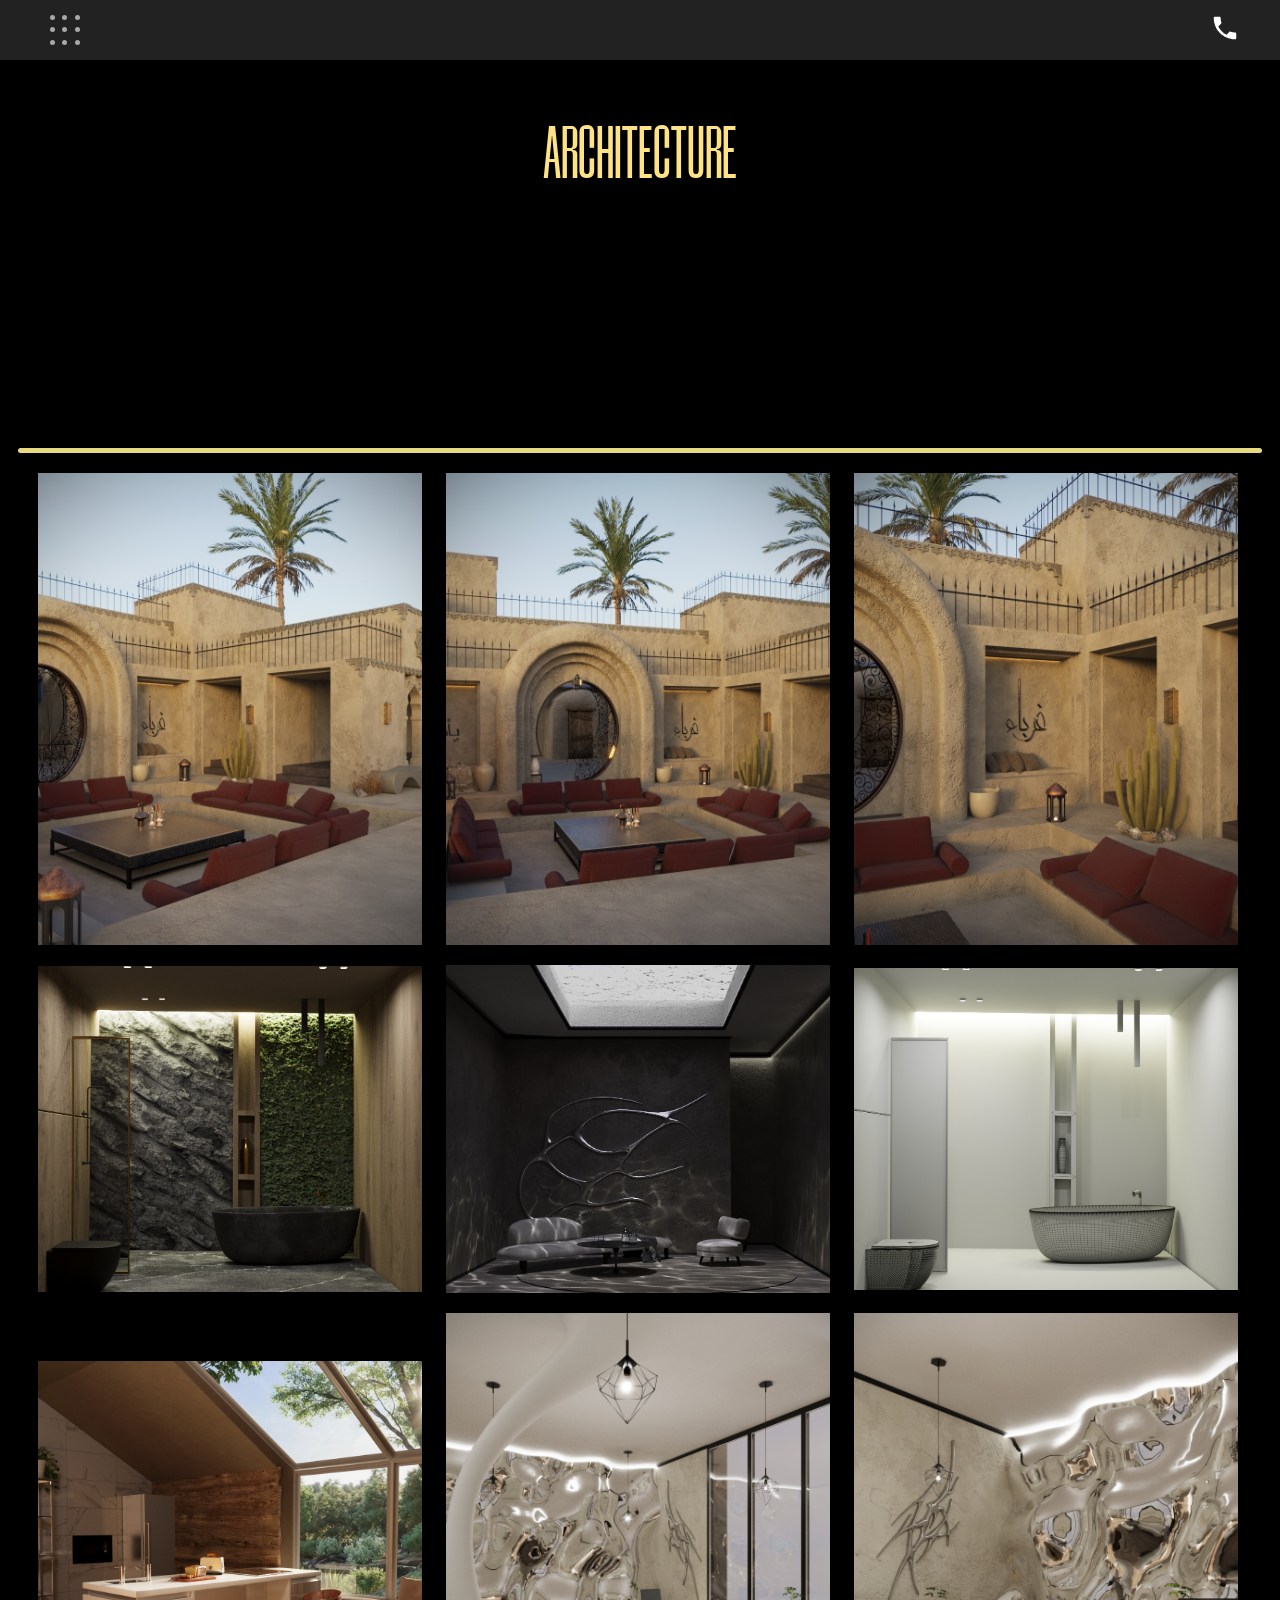
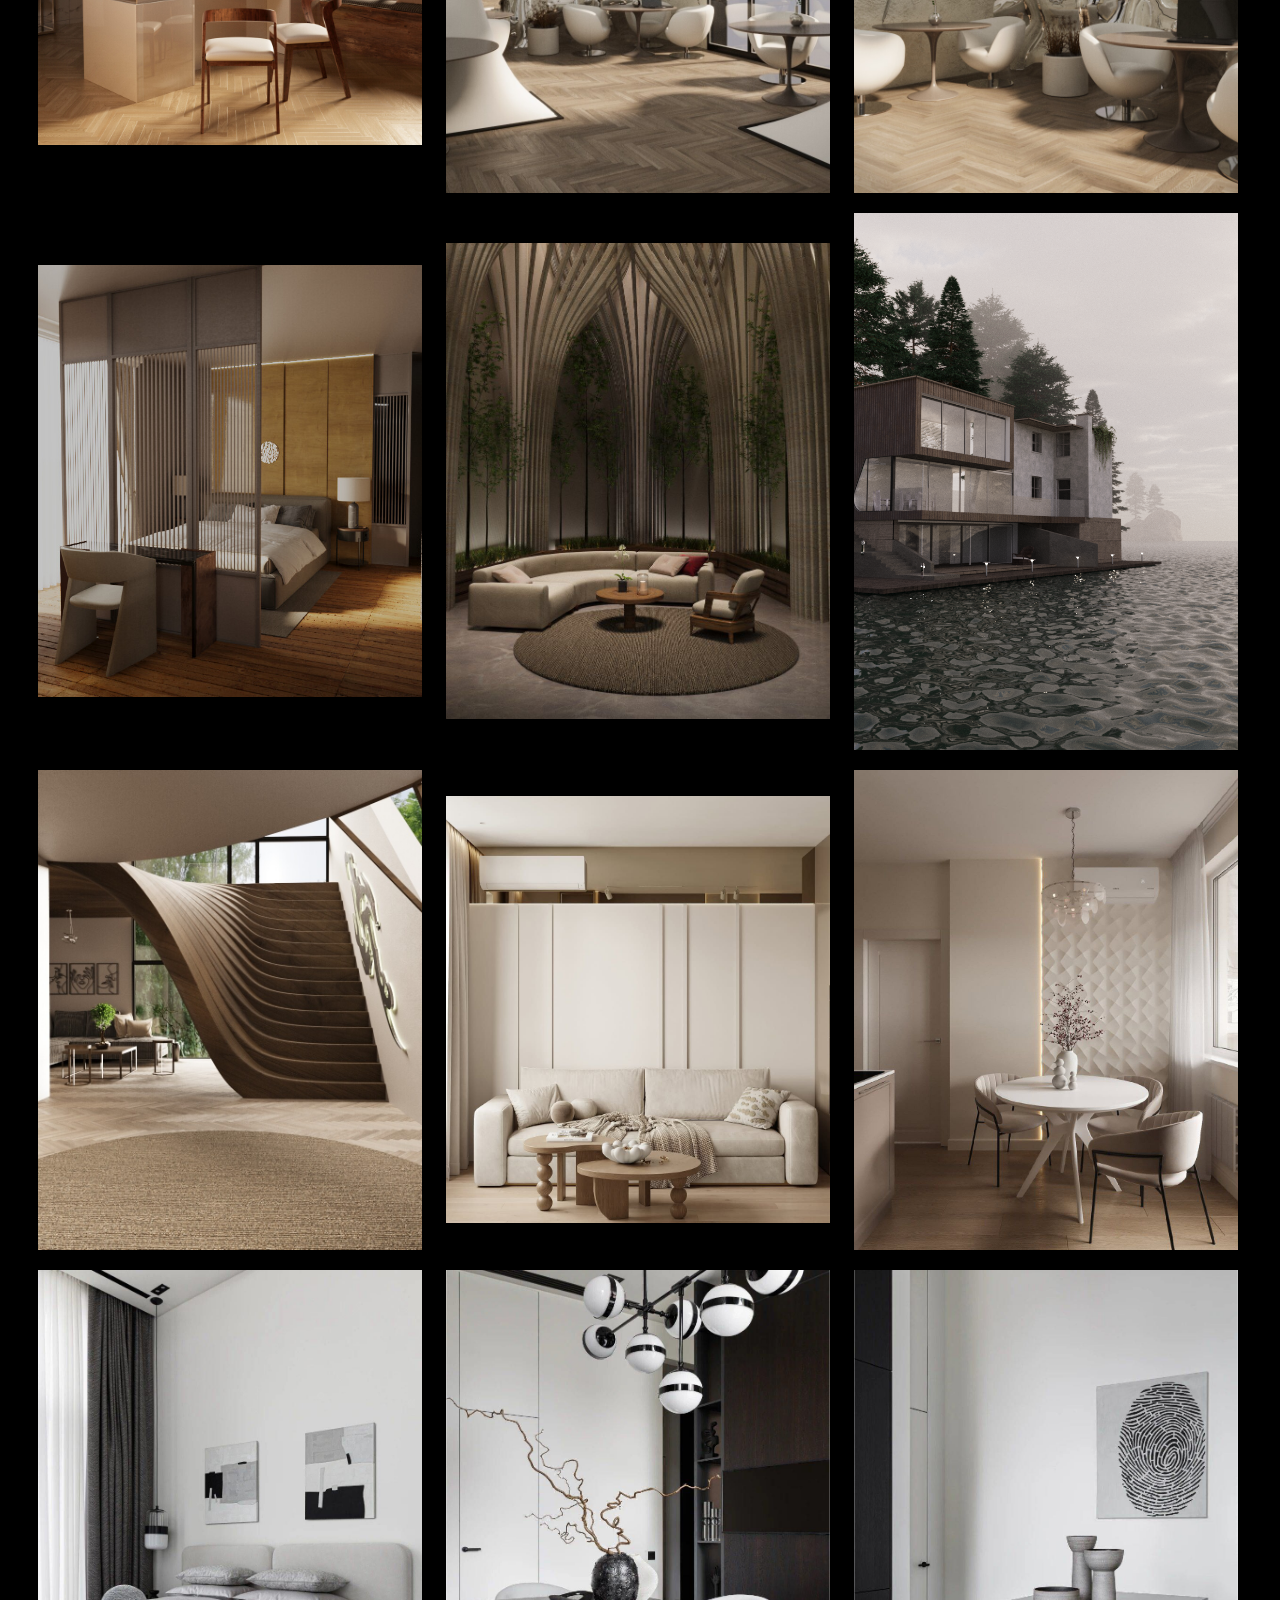
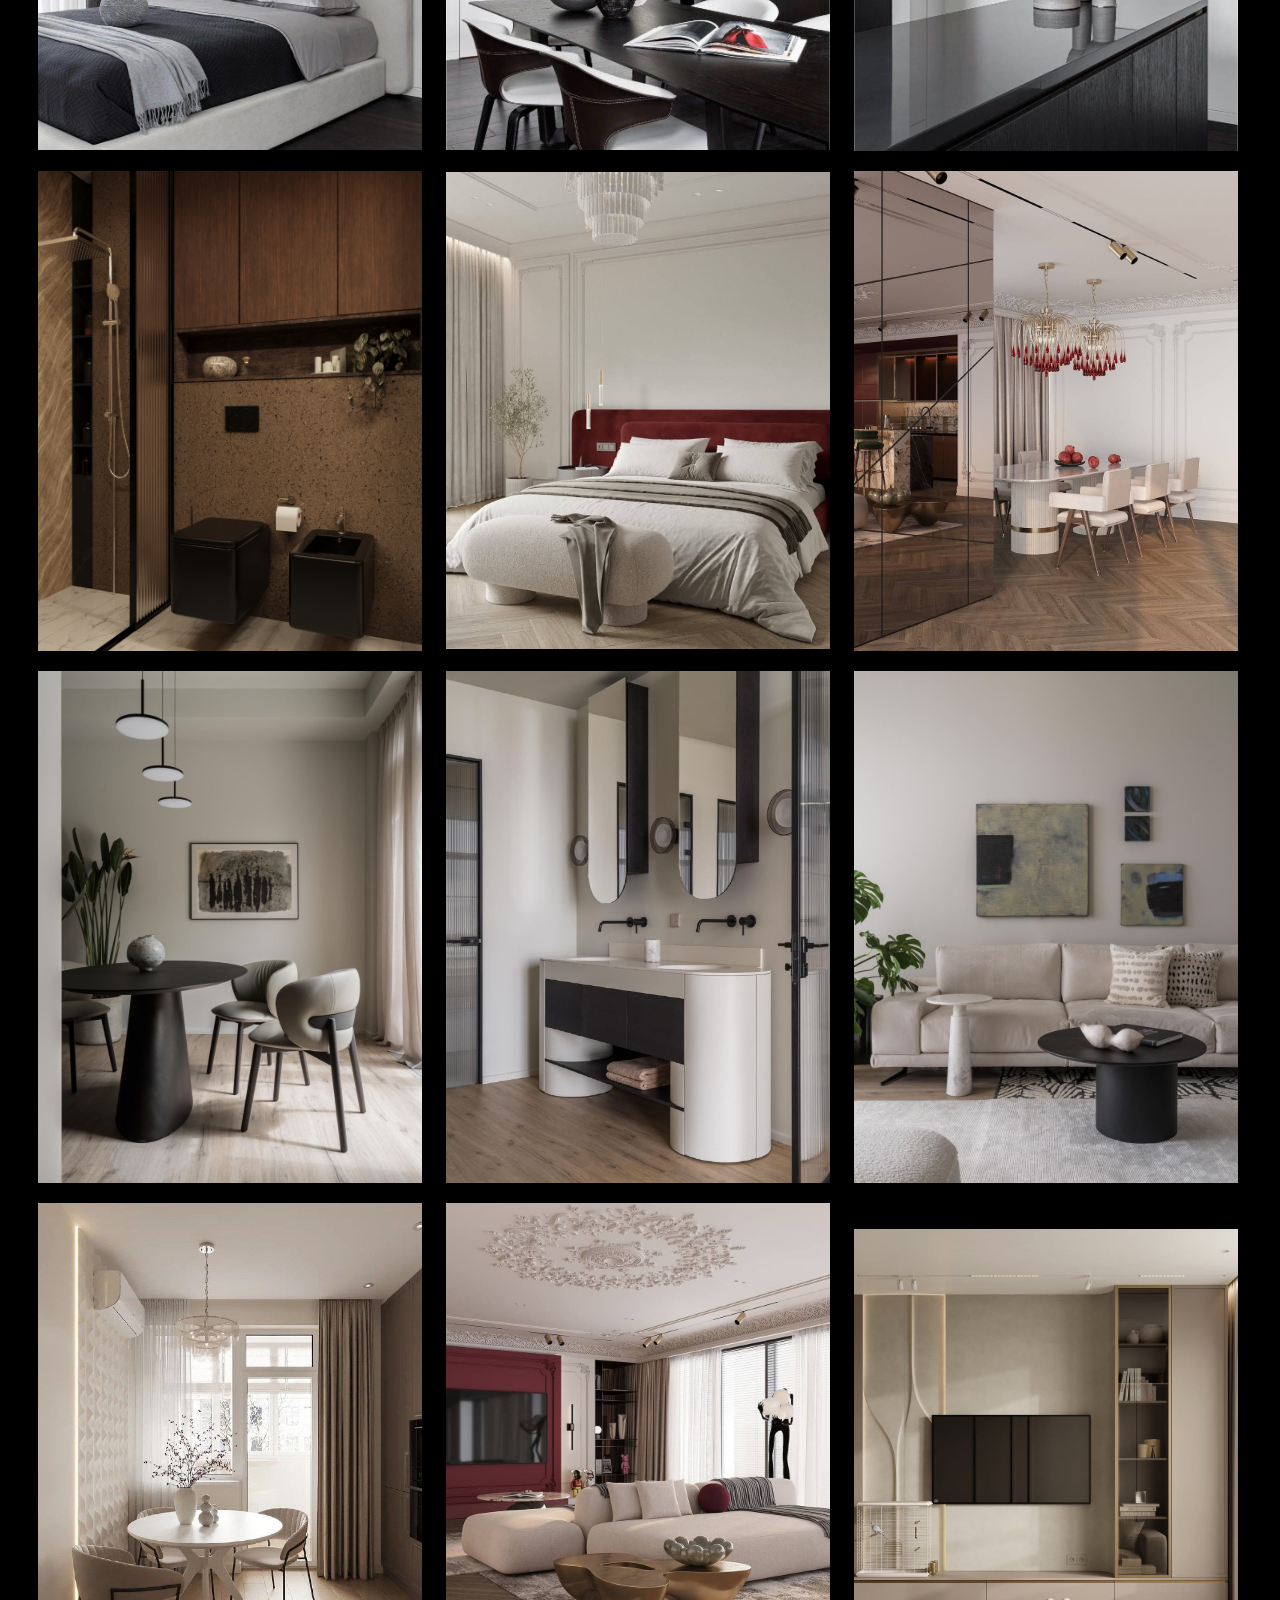
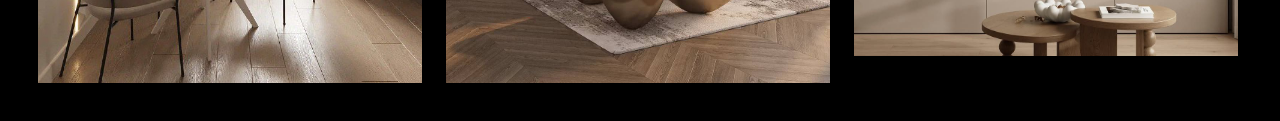
<file: page-architecture.html>
<!DOCTYPE html>
<html lang="en">

<head>
    <meta charset="UTF-8">
    <meta name="viewport" content="width=device-width, initial-scale=1.0">
    <title>Architecture</title>
    <link rel="stylesheet" href="style.css">
</head>

<body>
    <header class="hero2">


        <!-- Бургер -->
        <div class="upper-menu">
            <div class="icon nav-icon-1">
                <span></span>
                <span></span>
                <span></span>
                <span></span>
                <span></span>
                <span></span>
                <span></span>
                <span></span>
                <span></span>
            </div>
            <div>
                <svg class="contact-icon" xmlns="http://www.w3.org/2000/svg" width="30px" height="30px" viewBox="0 0 24 24">
                    <title>baseline-phone</title>
                    <path fill="currentColor" d="M6.62 10.79c1.44 2.83 3.76 5.14 6.59 6.59l2.2-2.2c.27-.27.67-.36 1.02-.24c1.12.37 2.33.57 3.57.57c.55 0 1 .45 1 1V20c0 .55-.45 1-1 1c-9.39 0-17-7.61-17-17c0-.55.45-1 1-1h3.5c.55 0 1 .45 1 1c0 1.25.2 2.45.57 3.57c.11.35.03.74-.25 1.02z" />
                </svg>
                <div class="contact-bar">
                    <a href="https://www.instagram.com/nestle1._?utm_source=qr&stkn=MWVmbjVmZHRwcTJueg=="><img src="media/Instagram_logo_2022.png" alt="Контакты"></a>
                    <a href="https://t.me/nastasia1029"><img src="media/android-chrome-192x192 (1).png" alt="Контакты"></a>
                    <a href="https://www.tiktok.com/@e1tsen"><img src="media/Tiktok_icon.svg.png" alt="Контакты"></a>
                </div>
            </div>

        </div>

        <!-- Выезжающая панель -->
        <nav class="sidebar" id="sidebar">
            <ul>
                <li><a href="index.html">Main</a></li>
      <li><a href="page-animation.html">Animation</a></li>
      <li><a href="page-architecture.html">Architeture</a></li>
      <li><a href="page-characters.html">Characters</a></li>
      <li><a href="page-art.html">Art and Products</a></li>
            </ul>
        </nav>



        <div class="hero-content">
            <div class="hero-title">ARCHITECTURE</div>
        </div>


    </header>
    <div class="divider"></div>
    <video class="hero-video2" autoplay muted playsinline loop>
        <source src="media/lv_0_20261021230217.mp4" type="video/webm">
    </video>
    <div class="grid-image">

        <img src="media/architecture/-1.jpg" alt="">
        <img src="media/architecture/-2.jpg" alt="">
        <img src="media/architecture/-3.jpg" alt="">

        <img src="media/architecture/-picsart-23-12-16-22-23-38-052.jpg" alt="">
        <img src="media/architecture/-.jpg" alt="">
        <img src="media/architecture/-bath.jpg" alt="">

        <img src="media/architecture/-kitchen-main.jpg" alt="">


        <img src="media/architecture/-main-room (1).jpg" alt="">
        <img src="media/architecture/-main-room.jpg" alt="">
        <img src="media/architecture/-microsoftteams-image.jpg" alt="">

        <img src="media/architecture/-34382fe9-edaf-41d2-8eac-e9698dbb5f44.jpg" alt="">
        <img src="media/architecture/unnamed.png" alt="">
        <img src="media/architecture/-room.jpg" alt="">

        <img src="media/architecture/unnamed (1).jpg" alt="">
        <img src="media/architecture/unnamed (10).jpg" alt="">
        <img src="media/architecture/unnamed (11).jpg" alt="">


        <img src="media/architecture/unnamed (12).jpg" alt="">
        <img src="media/architecture/unnamed (13).jpg" alt="">


        <img src="media/architecture/unnamed (2).png" alt="">
        <img src="media/architecture/unnamed (3).jpg" alt="">
        <img src="media/architecture/unnamed (7).jpg" alt="">

        <img src="media/architecture/unnamed (5).jpg" alt="">
        <img src="media/architecture/unnamed (6).jpg" alt="">
        <img src="media/architecture/unnamed (4).jpg" alt="">

        <img src="media/architecture/unnamed (8).jpg" alt="">
        <img src="media/architecture/unnamed (9).jpg" alt="">
        <img src="media/architecture/unnamed.jpg" alt="">


    </div>

</body>
<script>

    const icon = document.querySelector('.nav-icon-1');
    const sidebar = document.getElementById('sidebar');
    const contactIcon = document.querySelector('.contact-icon');
    const contactBar = document.querySelector('.contact-bar');

    icon.addEventListener('click', () => {
        sidebar.classList.toggle("open");
    });

    const icons = document.querySelectorAll('.icon');
    icons.forEach(icon => {
        icon.addEventListener('click', (event) => {
            icon.classList.toggle("open");
        });
    });
    contactIcon.addEventListener('click', (event) => {
        contactBar.classList.toggle("open");
    })


    const btn = document.querySelector('.dropdown-btn');
    const menu = document.querySelector('.dropdown-menu');

    btn.addEventListener('click', () => {
        if (menu.classList.contains('active')) {
            menu.style.maxHeight = 0;
            menu.classList.remove('active');
        } else {
            menu.style.maxHeight = menu.scrollHeight + "px";
            menu.classList.add('active');
        }
    });

</script>

</html>
</file>
<file: style.css>
@font-face {
    font-family: 'Galgo';
    src: url('Galgo.ttf') format('truetype');
    font-weight: normal;
    font-style: normal;
}

@font-face {
    font-family: 'Grotesk';
    src: url('FamiljenGrotesk-VariableFont_wght.ttf') format('truetype');
    font-weight: normal;
    font-style: normal;
}

body {
    font-family: 'Galgo', sans-serif;
    background: #000000;
    padding: 10px;
}

.hero {

    width: 100%;
    height: 100vh;

}

.hero2 {
    position: relative;
    width: 100%;


}

.hero-title {
    font-size: 80px;
    transition: text-shadow 0.4s ease, color 0.4s ease;
}


.hero-title:hover {
    color: #ffffff;
    text-shadow: 0 0 10px rgba(235, 166, 47, 0.9),
        0 0 20px rgba(238, 181, 57, 0.7),
        0 0 30px rgba(234, 131, 47, 0.5);
}

/* Видео как фон */
.hero-video {
    position: absolute;
    top: 0;
    left: 0;
    width: 100%;
    z-index: -1;
    filter: brightness(0.6);
}


/* Контент поверх */
.hero-content {
    position: relative;
    z-index: 2;
    text-align: center;
    color: #fde384;
    height: 100%;
    display: flex;
    flex-direction: column;
    margin-top: 100px;
    justify-content: space-between;
}

.upper-menu {
    position: fixed;
    top: 0;
    left: 0;
    width: 100%;
    height: 60px;
    background: rgba(170, 170, 170, 0.2);
    backdrop-filter: blur(8px);
    display: flex;
    justify-content: space-between;
    align-items: center;
    padding: 0 40px;
    z-index: 4;
    color: #fff;
}

.nav-icon-1 {
    width: 30px;
    height: 30px;
    position: relative;
    transition: .1s;
    margin: 10px 10px;
    cursor: pointer;
    display: inline-block;
    z-index: 2;
}

.contact-icon {
    height: 30px;
    padding-right: 80px;
    right: 100px;
    top: 15px
}

.nav-icon-1 span {
    width: 5px;
    height: 5px;
    background-color: #a8a8a8;
    display: block;
    border-radius: 50%;
    position: absolute;

}

.nav-icon-1:hover span {
    transform: scale(1.2);
    transition: 350ms cubic-bezier(.8, .5, .2, 1.4);
}

.nav-icon-1 span:nth-child(1) {
    left: 0;
    top: 0;
}

.nav-icon-1 span:nth-child(2) {
    left: 12px;
    top: 0;
}

.nav-icon-1 span:nth-child(3) {
    right: 0;
    top: 0;
}

.nav-icon-1 span:nth-child(4) {
    left: 0;
    top: 12px;
}

.nav-icon-1 span:nth-child(5) {
    position: absolute;
    left: 12px;
    top: 12px;
}

.nav-icon-1 span:nth-child(6) {
    right: 0px;
    top: 12px;
}

.nav-icon-1 span:nth-child(7) {
    left: 0px;
    bottom: 0px;
}

.nav-icon-1 span:nth-child(8) {
    position: absolute;
    left: 12px;
    bottom: 0px;
}

.nav-icon-1 span:nth-child(9) {
    right: 0px;
    bottom: 0px;
}

.nav-icon-1.open {
    transform: rotate(180deg);
    cursor: pointer;
    transition: .2s cubic-bezier(.8, .5, .2, 1.4);
}

.nav-icon-1.open span {
    border-radius: 50%;
    transition-delay: 200ms;
    transition: .5s cubic-bezier(.8, .5, .2, 1.4);
}

.nav-icon-1.open span:nth-child(2) {
    left: 6px;
    top: 6px;
}

.nav-icon-1.open span:nth-child(4) {
    left: 6px;
    top: 18px;
}

.nav-icon-1.open span:nth-child(6) {
    right: 6px;
    top: 6px;
}

.nav-icon-1.open span:nth-child(8) {
    left: 18px;
    bottom: 6px;
}

/* Кнопки */
.buttons {
    margin-top: 30px;
    padding-bottom: 100p;
    font-size: 40px;
    padding-bottom: 150px;
    color: #f5d9b0;
}

.contact-bar {
    display: flex;
    flex-direction: column;
    justify-content: space-between;
    height: 0px;
    width: 0px;
    position: absolute;
    background-color: #6d6d6d5f;
    backdrop-filter: blur(10px);
    border-radius: 10px;
    top: 60px;
    right: 120px;
    z-index: 1;
    transition: 0.4s ease;
    align-items: center;
    gap: 5px;
}

.contact-bar img {
    width: 100%
}

.contact-bar.open {
    height: 100px;
    width: 25px;
}

/* Боковая панель */
.sidebar {
    position: fixed;
    top: 0;
    left: -260px;
    /* спрятана */
    width: 260px;
    height: 100vh;
    background: rgba(0, 0, 0, 0.75);
    backdrop-filter: blur(10px);
    padding-top: 120px;
    transition: 0.4s ease;
    z-index: 3;
    font-family: 'Grotesk';
}

.sidebar.open {
    left: 0;
    /* выезжает */
}

.sidebar ul {
    list-style: none;
    padding: 0;
    margin: 0;
}

.sidebar ul li {
    margin: 20px 0;
}

.sidebar ul li a {
    color: #fff;
    font-size: 1.4rem;
    text-decoration: none;
    padding: 10px 30px;
    display: block;
    transition: 0.3s;
}

.sidebar ul li a:hover {
    background: rgba(255, 255, 255, 0.15);
    padding-left: 40px;
}

.my-image {
    display: flex;
    gap: 50px;
    align-items: center;
    background-color: #4e3c28;
    padding: 10px;

}

.my-image img {
    height: 400px;
}


.my-image .about-me {
    font-family: 'Grotesk';
    color: #b5b3b3;
    padding: 15px;
    font-size: 23px;
}

.experience {
    color: #d5d5d5;
    font-family: 'Grotesk';
    display: flex;
    flex-direction: column;
    padding: 10px 100px;
    font-size: 23px;
    gap: 10px;
}

.experience section {
    background-color: #252525;
    padding: 10px;
    color: #b5b3b3;
    border-radius: 10px;

    /* Элементы плавности анимации (время и тип изменения) */
    transition: transform 0.3s ease, box-shadow 0.3s ease, color 0.3s ease;
    transform-origin: center;
    /* Увеличение будет идти от центра элемента */
}

/* Стили, которые применяются при наведении мыши (hover) */
.experience section:hover {
    transform: scale(1.01);
    /* Плавно увеличивает секцию на 5% в ширину и высоту */
    color: #ffffff;
    /* Текст внутри становится ярче */

    /* Эффект свечения (горизонтальное смещение, вертикальное, размытие, цвет) */
    box-shadow: 0 0 20px rgba(213, 213, 213, 0.4);
}

.languages {
    color: #b5b3b3;
    display: flex;
    flex-direction: column;
    font-family: 'Grotesk';
    font-size: 23px;
    padding: 10px 100px 10px 100px;
}

.diplom {
    padding-left: 100px;
}

.diplomas {
    display: flex;
    flex-wrap: wrap;
    /* вот это включает перенос */
    gap: 20px;
    /* расстояние между фото */
    justify-content: center;
    /* выравнивание */

    width: 90%;
    justify-content: center;

}

.diplomas-title {
    color: #b5b3b3;
    font-family: 'Grotesk';
    font-size: 40px;
}

.diplomas img {
    width: 48%;
    /* задаёшь размер фото */

    border-radius: 10px;
}

.diplomas img:hover {
    box-shadow: 0 0 25px rgba(241, 199, 136, 0.8);
    transform: scale(1.02);
    transition: 0.5s ease;

}


.dropdown {

    gap: 20px;
    font-size: 23px;
    font-family: 'Grotesk';
    padding: 10px 100px 10px 100px;

}

/* Кнопка */
.dropdown-btn {
    width: 15%;
    padding: 12px;
    background: #333;
    color: #fff;
    border: none;
    border-radius: 6px;
    cursor: pointer;
    font-size: 23px;
}

/* Меню — обычный блок */
.dropdown-menu {
    background: #444;
    border-radius: 6px;
    overflow: hidden;
    max-height: 0;
    /* скрыто */
    transition: max-height 0.3s ease;
}

/* Активное меню */
.dropdown-menu.active {
    max-height: 500px;
    /* достаточно большая высота */
}

/* Пункты */
.dropdown-item {
    padding: 12px;
    color: #fff;
    cursor: pointer;
    transition: 0.2s;
}

.dropdown-item:hover {
    background: #555;
}

.grid {
    display: grid;
    grid-template-columns: repeat(3, 1fr);
    gap: 20px;
    width: 100%;
    padding: 20px;
    box-sizing: border-box;
    background-color: #000000;
    align-items: center;
    grid-auto-rows: 1fr;
}

.grid-image {
    display: grid;
    /* Автоматически создаем колонки одинакового размера (минимум 300px) */
    grid-template-columns: repeat(3, 1fr);
    /* Одинаковое расстояние между ячейками */
    gap: 20px;
    /* Растягиваем сетку на весь экран */


    /* Внутренний отступ, чтобы видео не прижимались к краям экрана */
    padding: 20px;

    box-sizing: border-box;
    background-color: #000000;
    /* Темный фон для красоты (опционально) */
    align-items: center;

}

.grid video {

    width: 25vw;
    /* Видео уменьшится, чтобы влезть целиком, не искажая пропорции */
    /* Центрирует видео внутри его собственной ячейки */
    justify-self: center;
    align-self: center;

}

.grid video :hover {
    box-shadow: 0 0 25px rgba(241, 199, 136, 0.8);
    transform: scale(1.02);
    transition: 0.5s ease;
}

.grid-image img {
    width: 30vw;

}

.hero-video2 {
    position: absolute;
    top: 0;
    left: 0;
    width: 100%;
    height: 48.5%;
    object-fit: cover;
    z-index: -0;
    filter: brightness(0.6);
    min-height: 445px;
    max-height: 450px;
}
.hero-video3 {
    position: absolute;
    top: 0;
    left: 0;
    width: 100%;
    height: 48.5%;
    object-fit: cover;
    z-index: -0;
    filter: brightness(0.6);
    min-height: 445px;
    max-height: 450px;
}

.divider {
    height: 5px;
    border-radius: 10px;
    background-color: rgb(231, 218, 124);
    margin-top: 250px;
}
.divider3 {
    height: 5px;
    border-radius: 10px;
    background-color: rgb(231, 218, 124);
    margin-top: 250px;
}
.animation-description {
    height: 42vh;
    background-color: #191919;
    border-radius: 20px;
    color: #b8b8b8;
    font-family: 'Grotesk';
    font-size: 30px;
    padding: 30px;
    align-items: center;
}

@media (max-width: 1024px) {
    .grid-image {
        grid-template-columns: repeat(2, 1fr);
        gap: 15px;
    }

    .grid-image img {
        width: 45vw;
        display: block;
        margin: 0 auto;
        max-width: 100%;
        height: auto;
    }

    .grid {
        grid-template-columns: repeat(2, 1fr);
        gap: 15px;
    }

    .grid video {
        width: 45vw;
        display: block;
        margin: 0 auto;
        max-width: 100%;
        height: auto;
    }


}



/* Телефоны */
@media (max-width: 600px) {

    .grid-image {
        grid-template-columns: 1fr;
        gap: 10px;
        padding: 10px;
    }

    .grid-image img {
        width: 80vw;
        display: block;
        margin: 0 auto;
        max-width: 100%;
        height: auto;
    }

    .grid {
        grid-template-columns: repeat(1, 1fr);
        gap: 15px;
    }

    .grid video {
        width: 80vw;
        display: block;
        margin: 0 auto;
        max-width: 100%;
        height: auto;
    }


}
@media (max-width: 768px) {
    

    /* Общие настройки */
    body {
        padding: 0;
        overflow-x: hidden;
    }

    /* Верхняя панель */
    .upper-menu {
        padding: 0 15px;
        box-sizing: border-box;
        height: 55px;
    }

    .contact-icon {
        padding-right: 15px;
        right: 0;
    }

    /* Hero */
    .hero {
        position: relative;
        min-height: 35vh;
        height: auto;
    }

    .hero-video {
        width: 100%;
        height: 100%;
        object-fit: cover;
    }

    .hero-content {
        margin-top: 70px;
        padding: 20px;
        justify-content: center;
        gap: 150px;
   
    }

    .hero-title {
        font-size: clamp(32px, 8vw, 50px);
        line-height: 1.1;
        word-break: break-word;
    }

    .buttons {
        font-size: clamp(18px, 4vw, 30px);
        padding-bottom: 30px;
    }

    /* Боковое меню */
    .sidebar {
        width: 220px;
        left: -220px;
    }

    /* Фото и описание */
    .my-image {
        flex-direction: column;
        gap: 20px;
        padding: 20px;
        text-align: center;
    }

    .my-image img {
        width: 90%;
        max-width: 350px;
        height: auto;
    }

    .my-image .about-me {
        font-size: 18px;
        padding: 10px;
    }

    /* Experience */
    .experience {
        padding: 20px;
        font-size: 18px;
    }

    .experience h2 {
        font-size: 30px;
        text-align: center;
    }

    .experience section {
        font-size: 16px;
    }

    /* Languages */
    .languages {
        padding: 20px;
        font-size: 18px;
    }

    .languages h2 {
        font-size: 30px;
        text-align: center;
    }

    /* Diplomas */
    .diplom {
        padding: 20px;
    }

    .diplomas-title {
        font-size: 30px;
        text-align: center;
    }

    .diplomas {
        width: 100%;
        gap: 15px;
    }

    .diplomas img {
        width: 100%;
    }

    /* Dropdown */
    .dropdown {
        padding: 20px;
    }

    .dropdown-btn {
        width: 100%;
        font-size: 18px;
    }

    /* Галерея изображений */
    .grid-image {
        grid-template-columns: 1fr;
        gap: 15px;
        padding: 15px;
    }

    .grid-image img {
        width: 100%;
        max-width: 100%;
        height: auto;
        margin: 0 auto;
    }

    /* Видео */
    .grid {
        grid-template-columns: 1fr;
        gap: 15px;
        padding: 15px;
    }

    .grid video {
        width: 100%;
        height: auto;
    }

    /* Вторая шапка */
    .hero-video2 {
        min-height: auto;
        max-height: none;
        height: 200px;
        object-fit: cover;
        margin-top: 50px;
    }
    .hero-video3 {
        min-height: auto;
        max-height: none;
        height: 160px;
        object-fit: cover;
        margin-top: 75px;
    }
    .divider {
        margin-top: 105px;
    }
    .divider3 {
        margin-top: 95px;
    }
    .animation-description {
        height: auto;
        min-height: 250px;
        font-size: 18px;
        padding: 20px;
    }

    /* Контакты */
    .contact-bar {
        right: 15px;
    }

    .contact-bar.open {
        width: 35px;
        height: 120px;
    }
}
</file>
